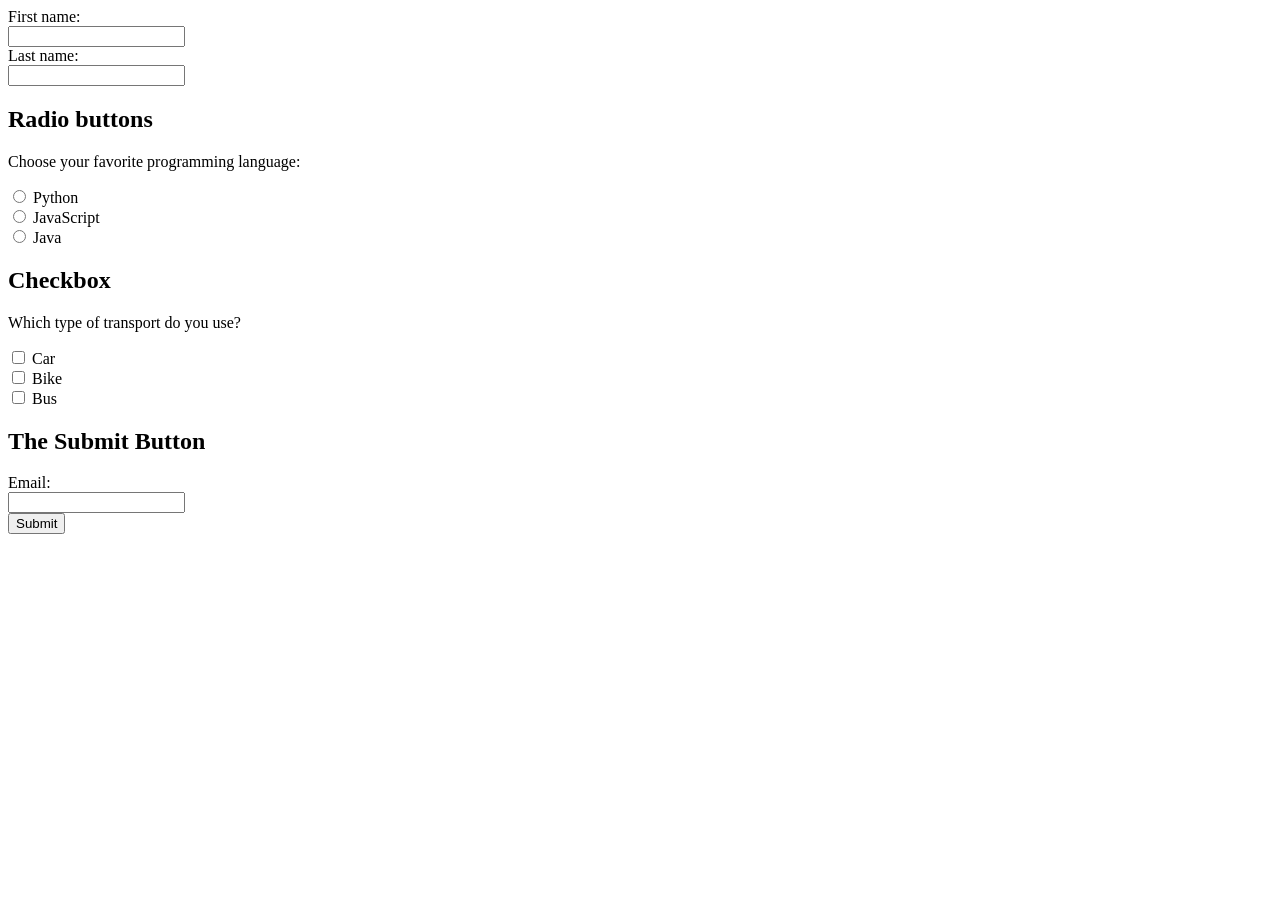
<file: HTML basico/index.html>
<!DOCTYPE html>
<html lang="en">
<head>
    <meta charset="UTF-8">
    <meta name="viewport" content="width=device-width, initial-scale=1.0">
    <title>Document</title>
</head>
<body>
    <form>
        <label for="fname">First name:</label><br>
        <input type="text" id="fname" name="fname"><br>
        <label for="lname">Last name:</label><br>
        <input type="text" id="lname" name="lname">
    </form>
    <h2>Radio buttons</h2>
    <p>Choose your favorite programming language:</p>
    <form>
        <input type="radio" id="python" name="language" value="Python">
        <label for="python"> Python</label><br>
        <input type="radio" id="javascript" name="language" value="JavaScript">
        <label for="javascript"> JavaScript</label><br>
        <input type="radio" id="java" name="language" value="Java">
        <label for="java"> Java</label><br>
    </form>
    <h2>Checkbox</h2>
    <p>Which type of transport do you use?</p>
    <form>
        <input type="checkbox" id="car" name="transport" value="Car">
        <label for="car"> Car</label><br>
        <input type="checkbox" id="bike" name="transport" value="Bike">
        <label for="bike"> Bike</label><br>
        <input type="checkbox" id="bus" name="transport" value="Bus">
        <label for="bus"> Bus</label><br>
    </form>
    <h2>The Submit Button</h2>
    <form>
        <label for="email">Email:</label><br>
        <input type="email" id="email" name="email"><br>
        <input type="submit" value="Submit">
    </form>
    <h2></h2>
</body>
</html>
</file>
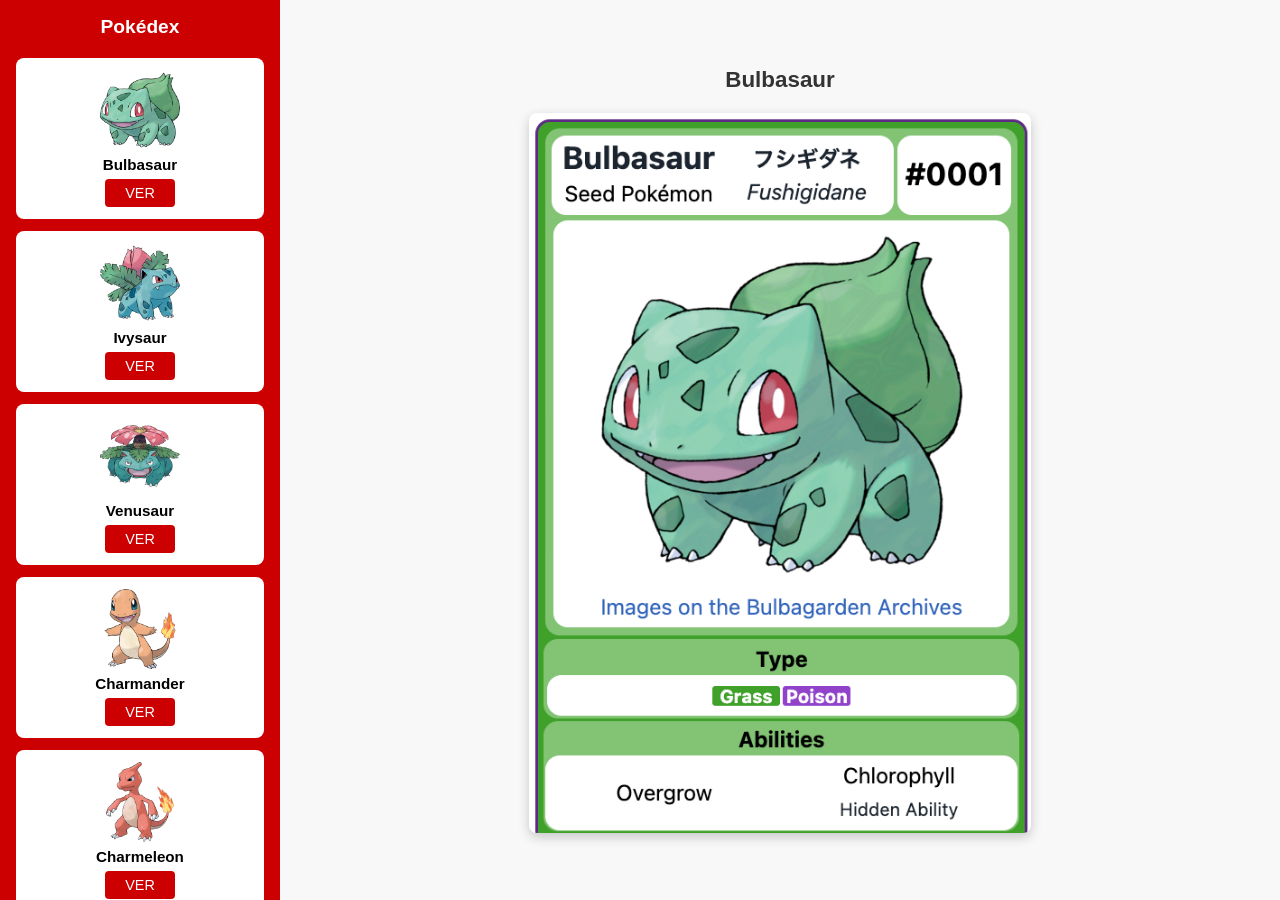
<file: Pokedex/pregunta2/index.html>
<!DOCTYPE html>
<html lang="es">
<head>
  <title>Pokédex Kanto Starters</title>
  <link rel="stylesheet" href="estilos.css">
  <script src="pokedex.js"></script>
</head>
<body>
  <div id="lista">
    <h2>Pokédex</h2>

    <div class="card">
      <img src="img/01.png" alt="Bulbasaur">
      <span class="nombre">Bulbasaur</span>
      <button onclick="cardOnClick('Bulbasaur')">VER</button>
    </div>

    <div class="card">
      <img src="img/02.png" alt="Ivysaur">
      <span class="nombre">Ivysaur</span>
      <button onclick="cardOnClick('Ivysaur')">VER</button>
    </div>

    <div class="card">
      <img src="img/03.png" alt="Venusaur">
      <span class="nombre">Venusaur</span>
      <button onclick="cardOnClick('Venusaur')">VER</button>
    </div>

    <div class="card">
      <img src="img/04.png" alt="Charmander">
      <span class="nombre">Charmander</span>
      <button onclick="cardOnClick('Charmander')">VER</button>
    </div>

    <div class="card">
      <img src="img/05.png" alt="Charmeleon">
      <span class="nombre">Charmeleon</span>
      <button onclick="cardOnClick('Charmeleon')">VER</button>
    </div>

    <div class="card">
      <img src="img/06.png" alt="Charizard">
      <span class="nombre">Charizard</span>
      <button onclick="cardOnClick('Charizard')">VER</button>
    </div>

    <div class="card">
      <img src="img/07.png" alt="Squirtle">
      <span class="nombre">Squirtle</span>
      <button onclick="cardOnClick('Squirtle')">VER</button>
    </div>

    <div class="card">
      <img src="img/08.png" alt="Wartortle">
      <span class="nombre">Wartortle</span>
      <button onclick="cardOnClick('Wartortle')">VER</button>
    </div>

    <div class="card">
      <img src="img/09.png" alt="Blastoise">
      <span class="nombre">Blastoise</span>
      <button onclick="cardOnClick('Blastoise')">VER</button>
    </div>
  </div>

  <div id="detalle">
    <h2 id="detalle-nombre">Bulbasaur</h2>
    <img id="pokedex-img" src="img/p-01.png" alt="Entrada Pokédex de Bulbasaur">
  </div>

</body>
</html>
</file>
<file: Pokedex/pregunta2/estilos.css>
* {
  box-sizing: border-box;
  margin: 0;
  padding: 0;
}

body {
  font-family: Arial, sans-serif;
  background-color: #f0f0f0;
  display: flex;
  height: 100vh;
}

#lista {
  width: 280px;
  background-color: #cc0000;
  overflow-y: auto;
  padding: 16px;
  display: flex;
  flex-direction: column;
  gap: 12px;
}

#lista h2 {
  color: white;
  text-align: center;
  margin-bottom: 8px;
  font-size: 1.2rem;
}

.card {
  background-color: white;
  border-radius: 8px;
  padding: 12px;
  display: flex;
  flex-direction: column;
  align-items: center;
  gap: 6px;
}

.card img {
  width: 80px;
  height: 80px;
  object-fit: contain;
}

.card .nombre {
  font-weight: bold;
  font-size: 0.95rem;
}

.card button {
  background-color: #cc0000;
  color: white;
  border: none;
  padding: 6px 20px;
  border-radius: 4px;
  cursor: pointer;
  font-size: 0.9rem;
}

.card button:hover {
  background-color: #aa0000;
}

#detalle {
  flex: 1;
  display: flex;
  flex-direction: column;
  align-items: center;
  justify-content: center;
  padding: 32px;
  background-color: #f8f8f8;
}

#detalle h2 {
  font-size: 1.4rem;
  margin-bottom: 20px;
  color: #333;
}

#pokedex-img {
  max-width: 100%;
  max-height: 80vh;
  border-radius: 8px;
  box-shadow: 0 4px 12px rgba(0,0,0,0.2);
}
</file>
